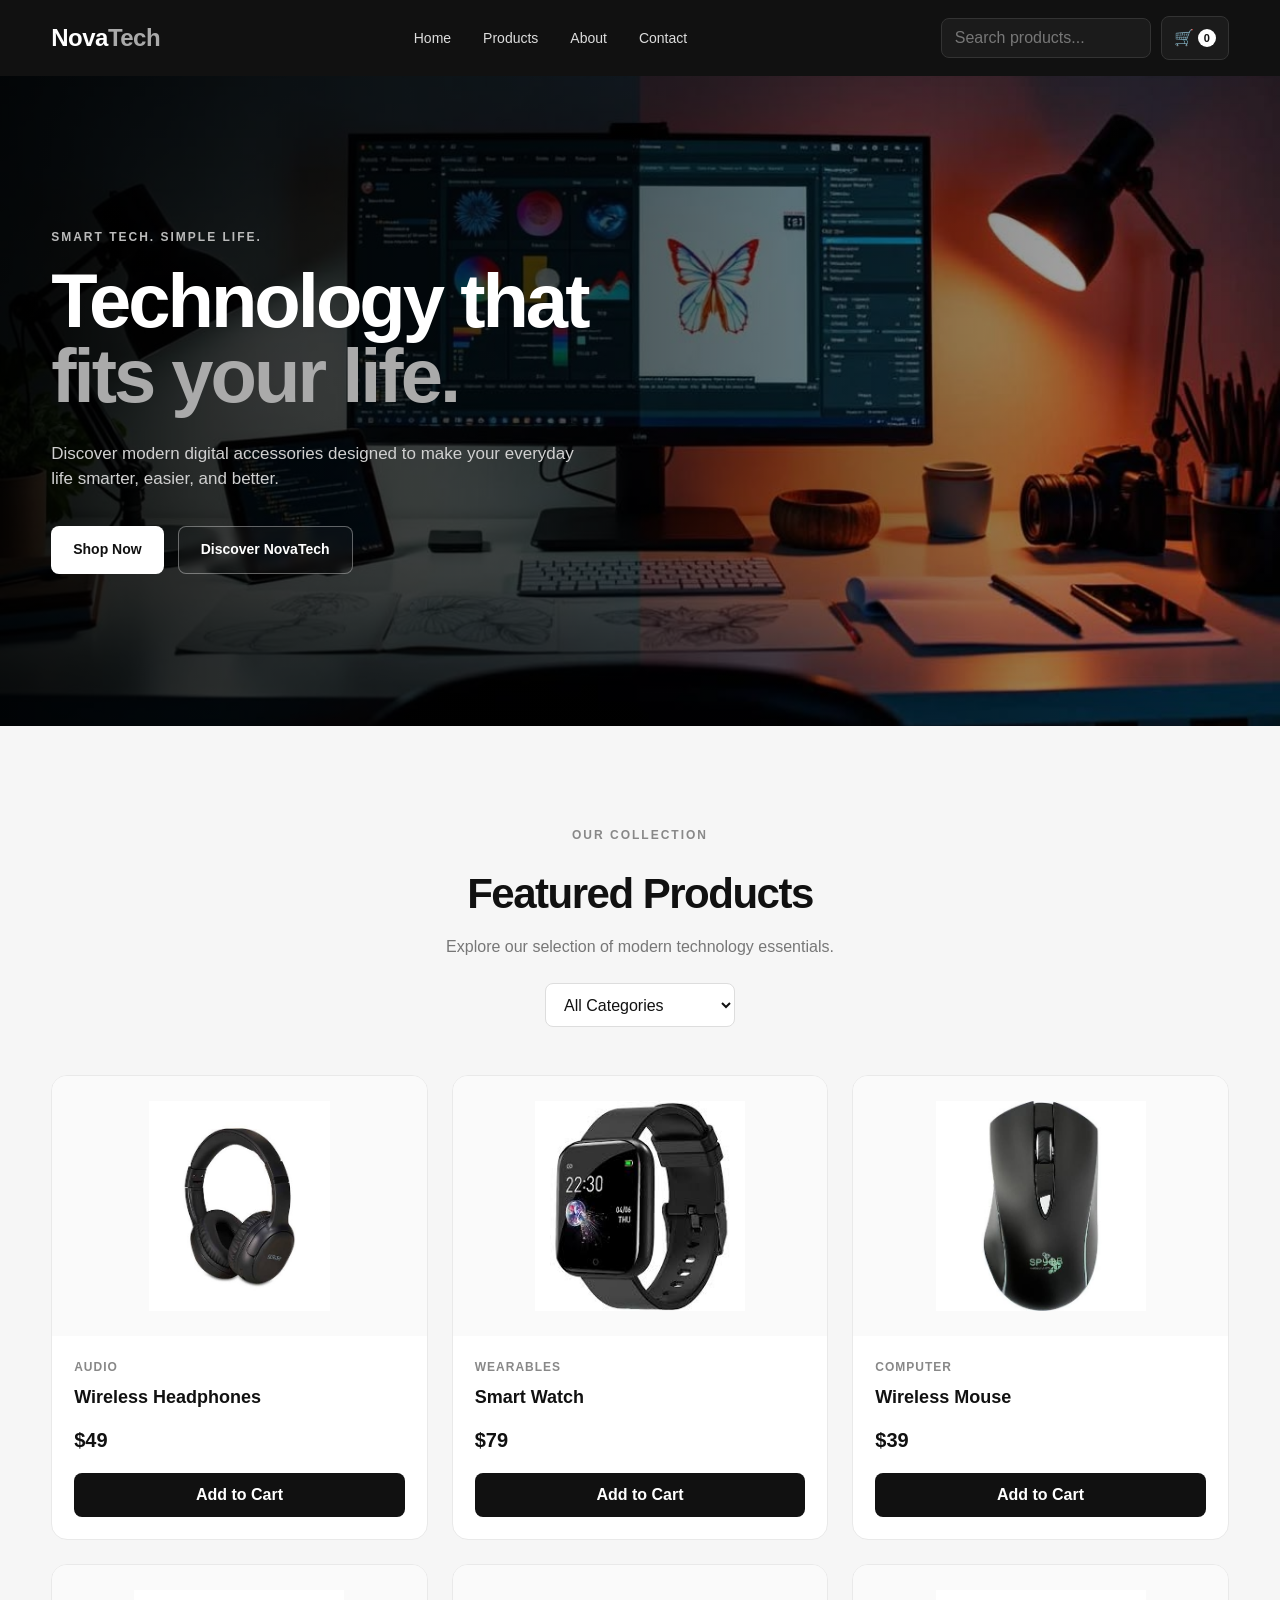
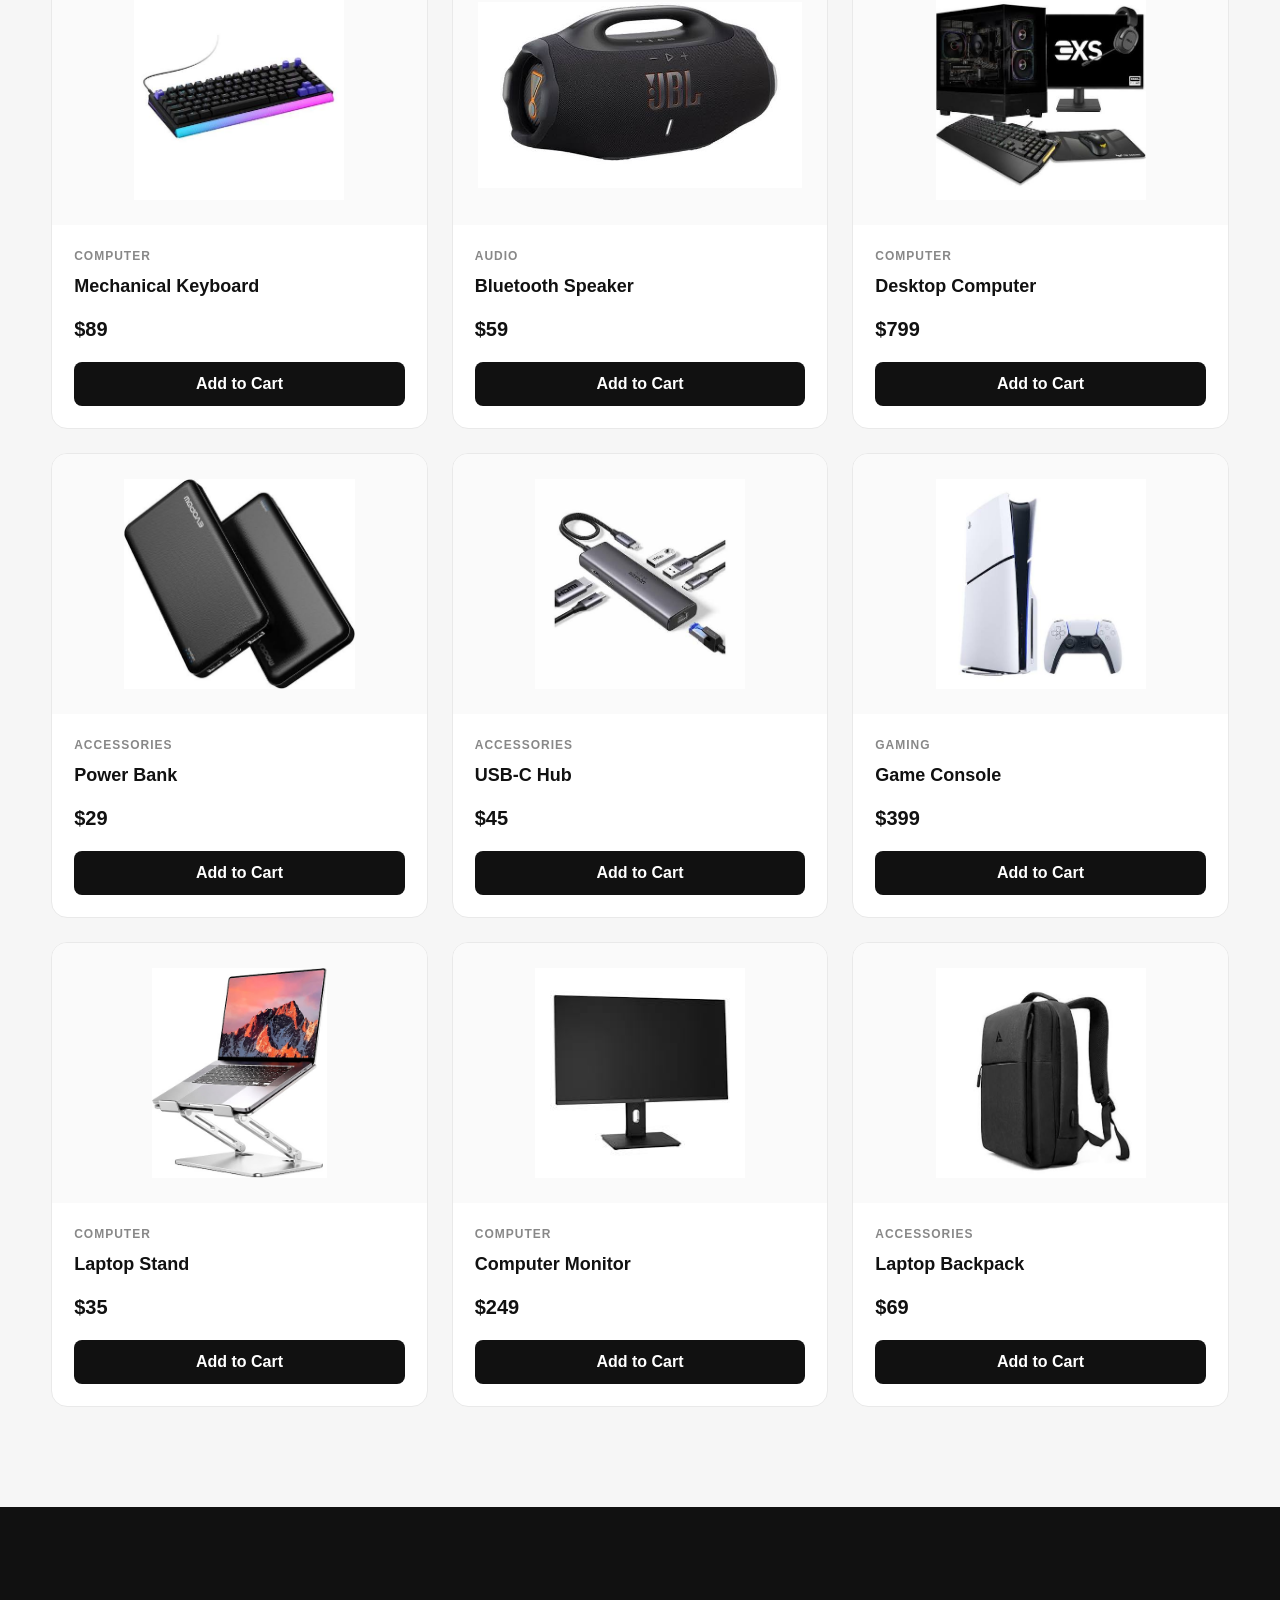
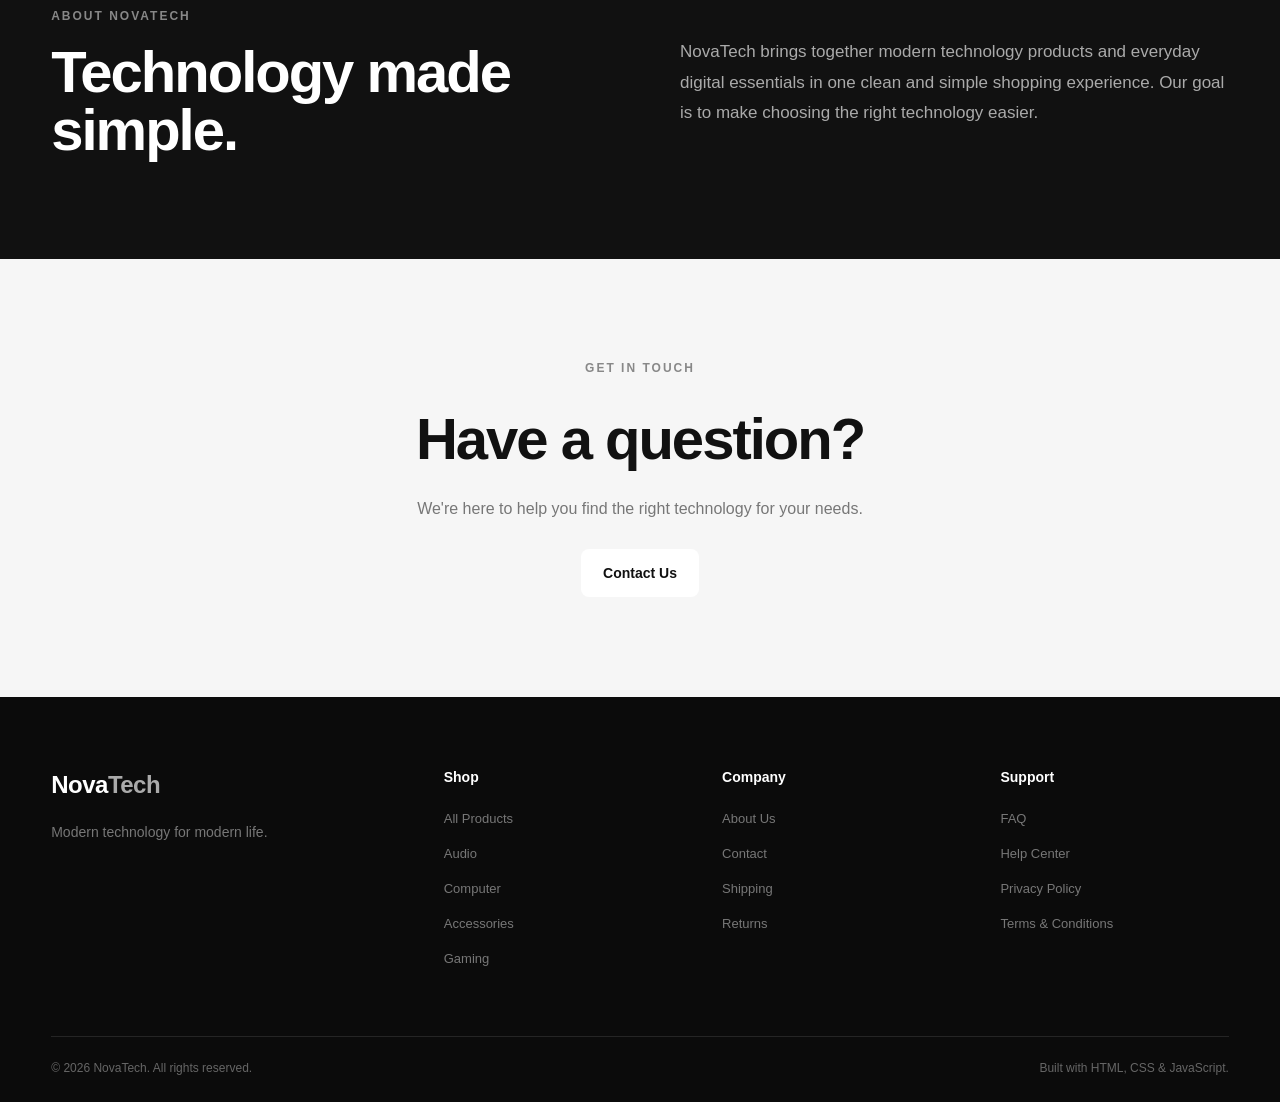
<file: index.html>
<!doctype html>
<html lang="en">
  <head>
    <meta charset="UTF-8" />
    <meta name="viewport" content="width=device-width, initial-scale=1.0" />

    <meta
      name="description"
      content="NovaTech - Modern digital accessories and technology products."
    />

    <title>NovaTech | Digital Store</title>

    <link rel="stylesheet" href="style.css" />
  </head>

  <body>
    <!-- Header -->
    <header class="header">
      <nav class="navbar container">
        <a href="index.html" class="logo"> Nova<span>Tech</span> </a>

        <ul class="nav-links">
          <li><a href="index.html">Home</a></li>
          <li><a href="#products">Products</a></li>
          <li><a href="#about">About</a></li>
          <li><a href="#contact">Contact</a></li>
        </ul>

        <div class="nav-actions">
          <input
            type="text"
            class="search-input"
            placeholder="Search products..."
          />

          <a href="cart.html" class="cart-button" aria-label="Shopping cart">
            🛒
            <span class="cart-count">0</span>
          </a>
        </div>
      </nav>
    </header>

    <main>
      <!-- Hero Section -->
      <section class="hero">
        <div class="hero-overlay"></div>

        <div class="hero-content container">
          <div class="hero-text">
            <p class="hero-label">SMART TECH. SIMPLE LIFE.</p>

            <h1>
              Technology that
              <span>fits your life.</span>
            </h1>

            <p class="hero-description">
              Discover modern digital accessories designed to make your everyday
              life smarter, easier, and better.
            </p>

            <div class="hero-actions">
              <a href="#products" class="primary-button"> Shop Now </a>

              <a href="#about" class="secondary-button"> Discover NovaTech </a>
            </div>
          </div>
        </div>
      </section>

      <!-- Products Section -->
      <section class="products" id="products">
        <div class="container">
          <div class="section-heading">
            <p class="section-label">OUR COLLECTION</p>

            <h2>Featured Products</h2>

            <p>Explore our selection of modern technology essentials.</p>

            <select class="category-filter">
              <option value="all">All Categories</option>
              <option value="Audio">Audio</option>
              <option value="Wearables">Wearables</option>
              <option value="Computer">Computer</option>
              <option value="Accessories">Accessories</option>
              <option value="Gaming">Gaming</option>
            </select>
          </div>

          <div class="product-container">
            <!-- Products are rendered dynamically with JavaScript -->
          </div>
        </div>
      </section>

      <!-- About Section -->
      <section class="about-section" id="about">
        <div class="container about-content">
          <div>
            <p class="section-label">ABOUT NOVATECH</p>

            <h2>Technology made simple.</h2>
          </div>

          <p>
            NovaTech brings together modern technology products and everyday
            digital essentials in one clean and simple shopping experience. Our
            goal is to make choosing the right technology easier.
          </p>
        </div>
      </section>

      <!-- Contact Section -->
      <section class="contact-section" id="contact">
        <div class="container contact-content">
          <p class="section-label">GET IN TOUCH</p>

          <h2>Have a question?</h2>

          <p>
            We're here to help you find the right technology for your needs.
          </p>

          <a href="mailto:hello@novatech.com" class="primary-button">
            Contact Us
          </a>
        </div>
      </section>
    </main>

    <!-- Footer -->
    <footer class="footer">
      <div class="container">
        <div class="footer-grid">
          <!-- Brand -->
          <div class="footer-brand">
            <a href="index.html" class="logo"> Nova<span>Tech</span> </a>

            <p>Modern technology for modern life.</p>
          </div>

          <!-- Shop -->
          <div class="footer-column">
            <h3>Shop</h3>

            <ul>
              <li><a href="#products">All Products</a></li>
              <li><a href="#products">Audio</a></li>
              <li><a href="#products">Computer</a></li>
              <li><a href="#products">Accessories</a></li>
              <li><a href="#products">Gaming</a></li>
            </ul>
          </div>

          <!-- Company -->
          <div class="footer-column">
            <h3>Company</h3>

            <ul>
              <li><a href="#about">About Us</a></li>
              <li><a href="#contact">Contact</a></li>
              <li><a href="#">Shipping</a></li>
              <li><a href="#">Returns</a></li>
            </ul>
          </div>

          <!-- Support -->
          <div class="footer-column">
            <h3>Support</h3>

            <ul>
              <li><a href="#">FAQ</a></li>
              <li><a href="#">Help Center</a></li>
              <li><a href="#">Privacy Policy</a></li>
              <li><a href="#">Terms & Conditions</a></li>
            </ul>
          </div>
        </div>

        <div class="footer-bottom">
          <p>© 2026 NovaTech. All rights reserved.</p>

          <p>Built with HTML, CSS & JavaScript.</p>
        </div>
      </div>
    </footer>

    <script src="script.js"></script>
  </body>
</html>
</file>
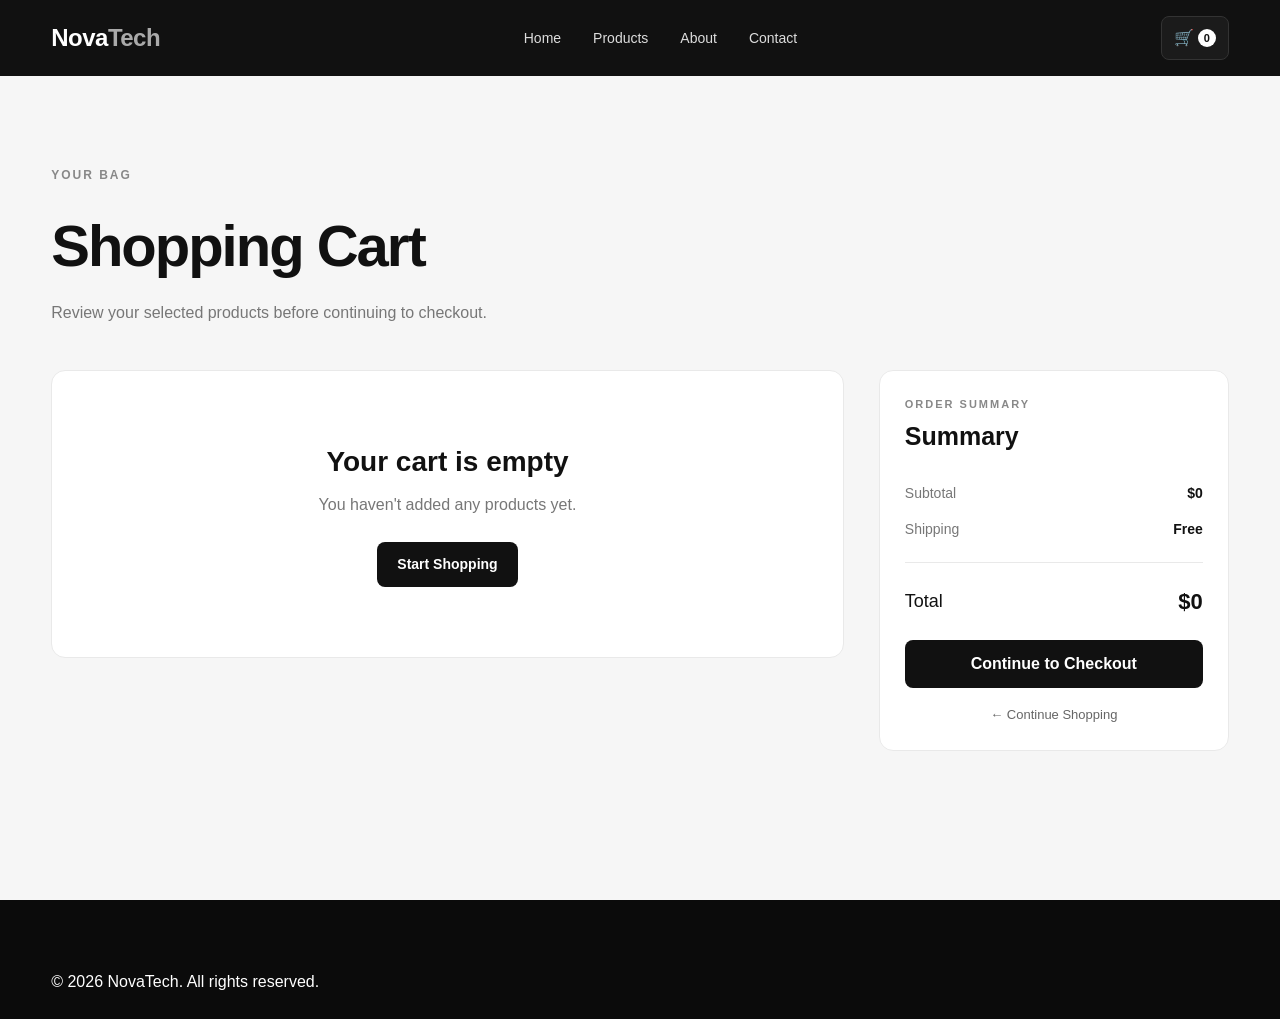
<file: cart.html>
<!doctype html>
<html lang="en">
  <head>
    <meta charset="UTF-8" />
    <meta name="viewport" content="width=device-width, initial-scale=1.0" />

    <meta
      name="description"
      content="NovaTech shopping cart - Review your selected products."
    />

    <title>NovaTech | Shopping Cart</title>

    <link rel="stylesheet" href="style.css" />
  </head>

  <body>
    <!-- Header -->
    <header class="header">
      <nav class="navbar container">
        <a href="index.html" class="logo"> Nova<span>Tech</span> </a>

        <ul class="nav-links">
          <li><a href="index.html">Home</a></li>
          <li><a href="index.html#products">Products</a></li>
          <li><a href="index.html#about">About</a></li>
          <li><a href="index.html#contact">Contact</a></li>
        </ul>

        <div class="nav-actions">
          <a href="cart.html" class="cart-button cart-link">
            🛒
            <span class="cart-count">0</span>
          </a>
        </div>
      </nav>
    </header>

    <main>
      <!-- Cart Page -->
      <section class="cart-page">
        <div class="container">
          <div class="cart-page-heading">
            <p class="section-label">YOUR BAG</p>

            <h1>Shopping Cart</h1>

            <p>Review your selected products before continuing to checkout.</p>
          </div>

          <div class="cart-page-layout">
            <!-- Cart Items -->
            <div class="cart-page-items">
              <!-- Cart items will be rendered with JavaScript -->
            </div>

            <!-- Cart Summary -->
            <aside class="cart-summary">
              <p class="cart-summary-label">ORDER SUMMARY</p>

              <h2>Summary</h2>

              <div class="summary-row">
                <span>Subtotal</span>
                <strong class="cart-page-subtotal">$0</strong>
              </div>

              <div class="summary-row">
                <span>Shipping</span>
                <strong>Free</strong>
              </div>

              <div class="summary-divider"></div>

              <div class="summary-total">
                <span>Total</span>
                <strong class="cart-page-total">$0</strong>
              </div>

              <button class="checkout-button cart-checkout-button">
                Continue to Checkout
              </button>

              <a href="index.html#products" class="continue-shopping">
                ← Continue Shopping
              </a>
            </aside>
          </div>
        </div>
      </section>
    </main>

    <!-- Footer -->
    <footer class="footer">
      <div class="container">
        <p>© 2026 NovaTech. All rights reserved.</p>
      </div>
    </footer>

    <script src="script.js"></script>
  </body>
</html>
</file>
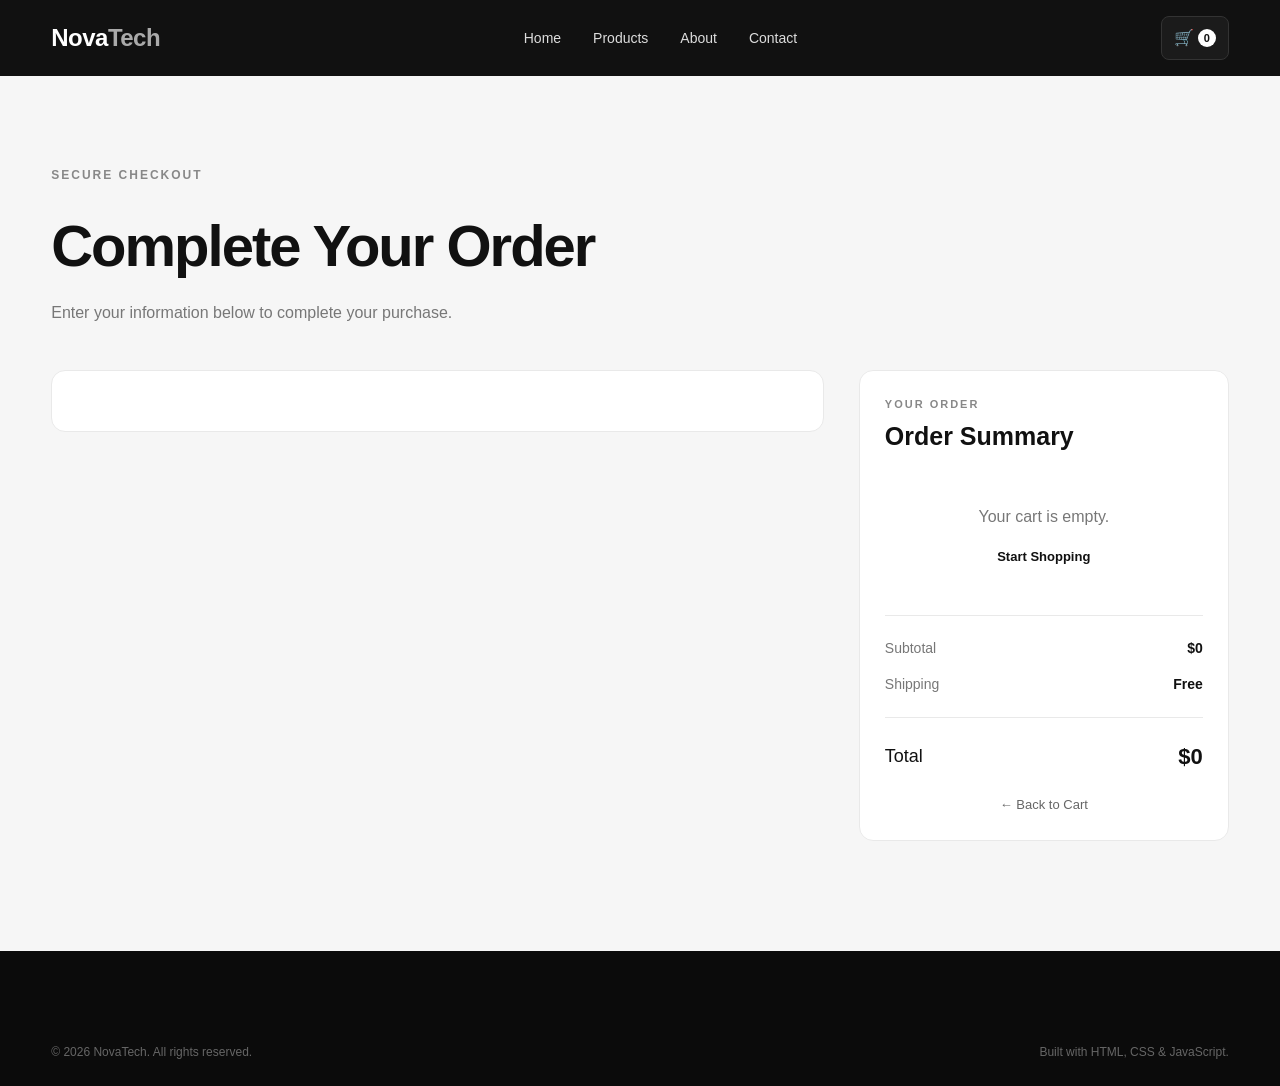
<file: checkout.html>
<!doctype html>
<html lang="en">
  <head>
    <meta charset="UTF-8" />
    <meta name="viewport" content="width=device-width, initial-scale=1.0" />

    <meta
      name="description"
      content="NovaTech checkout - Complete your order."
    />

    <title>NovaTech | Checkout</title>

    <link rel="stylesheet" href="style.css" />
  </head>

  <body>
    <!-- Header -->
    <header class="header">
      <nav class="navbar container">
        <a href="index.html" class="logo"> Nova<span>Tech</span> </a>

        <ul class="nav-links">
          <li><a href="index.html">Home</a></li>
          <li><a href="index.html#products">Products</a></li>
          <li><a href="index.html#about">About</a></li>
          <li><a href="index.html#contact">Contact</a></li>
        </ul>

        <div class="nav-actions">
          <a href="cart.html" class="cart-button" aria-label="Shopping cart">
            🛒
            <span class="cart-count">0</span>
          </a>
        </div>
      </nav>
    </header>

    <main>
      <!-- Checkout Page -->
      <section class="checkout-page">
        <div class="container">
          <div class="checkout-heading">
            <p class="section-label">SECURE CHECKOUT</p>

            <h1>Complete Your Order</h1>

            <p>Enter your information below to complete your purchase.</p>
          </div>

          <div class="checkout-layout">
            <!-- Customer Information -->
            <div class="checkout-form-wrapper">
              <form class="checkout-form" id="checkout-form">
                <div class="checkout-form-section">
                  <p class="checkout-section-label">CONTACT INFORMATION</p>

                  <h2>Customer Details</h2>

                  <div class="form-grid">
                    <div class="form-group">
                      <label for="first-name"> First Name </label>

                      <input
                        type="text"
                        id="first-name"
                        name="firstName"
                        placeholder="John"
                        required
                      />
                    </div>

                    <div class="form-group">
                      <label for="last-name"> Last Name </label>

                      <input
                        type="text"
                        id="last-name"
                        name="lastName"
                        placeholder="Doe"
                        required
                      />
                    </div>
                  </div>

                  <div class="form-group">
                    <label for="email"> Email Address </label>

                    <input
                      type="email"
                      id="email"
                      name="email"
                      placeholder="john@example.com"
                      required
                    />
                  </div>

                  <div class="form-group">
                    <label for="phone"> Phone Number </label>

                    <input
                      type="tel"
                      id="phone"
                      name="phone"
                      placeholder="+1 234 567 890"
                      required
                    />
                  </div>
                </div>

                <div class="checkout-form-section">
                  <p class="checkout-section-label">SHIPPING INFORMATION</p>

                  <h2>Delivery Address</h2>

                  <div class="form-group">
                    <label for="address"> Street Address </label>

                    <input
                      type="text"
                      id="address"
                      name="address"
                      placeholder="123 Main Street"
                      required
                    />
                  </div>

                  <div class="form-grid">
                    <div class="form-group">
                      <label for="city"> City </label>

                      <input
                        type="text"
                        id="city"
                        name="city"
                        placeholder="New York"
                        required
                      />
                    </div>

                    <div class="form-group">
                      <label for="postal-code"> Postal Code </label>

                      <input
                        type="text"
                        id="postal-code"
                        name="postalCode"
                        placeholder="10001"
                        required
                      />
                    </div>
                  </div>

                  <div class="form-group">
                    <label for="country"> Country </label>

                    <select id="country" name="country" required>
                      <option value="">Select Country</option>

                      <option value="United States">United States</option>

                      <option value="Canada">Canada</option>

                      <option value="United Kingdom">United Kingdom</option>

                      <option value="Germany">Germany</option>

                      <option value="France">France</option>

                      <option value="Netherlands">Netherlands</option>
                    </select>
                  </div>
                </div>

                <div class="checkout-form-section">
                  <p class="checkout-section-label">PAYMENT</p>

                  <h2>Payment Method</h2>

                  <div class="payment-option">
                    <input
                      type="radio"
                      id="card-payment"
                      name="payment"
                      value="card"
                      checked
                    />

                    <label for="card-payment">
                      <span>
                        <strong>Credit / Debit Card</strong>
                        <small> Secure card payment </small>
                      </span>
                    </label>
                  </div>

                  <div class="payment-option">
                    <input
                      type="radio"
                      id="cash-payment"
                      name="payment"
                      value="cash"
                    />

                    <label for="cash-payment">
                      <span>
                        <strong>Cash on Delivery</strong>
                        <small> Pay when your order arrives </small>
                      </span>
                    </label>
                  </div>
                </div>

                <button type="submit" class="place-order-button">
                  Place Order
                </button>
              </form>
            </div>

            <!-- Order Summary -->
            <aside class="checkout-summary">
              <p class="cart-summary-label">YOUR ORDER</p>

              <h2>Order Summary</h2>

              <div class="checkout-items">
                <!-- Products rendered with JavaScript -->
              </div>

              <div class="summary-divider"></div>

              <div class="summary-row">
                <span>Subtotal</span>

                <strong class="checkout-subtotal"> $0 </strong>
              </div>

              <div class="summary-row">
                <span>Shipping</span>

                <strong>Free</strong>
              </div>

              <div class="summary-divider"></div>

              <div class="summary-total">
                <span>Total</span>

                <strong class="checkout-total"> $0 </strong>
              </div>

              <a href="cart.html" class="back-to-cart"> ← Back to Cart </a>
            </aside>
          </div>

          <!-- Order Confirmation -->
          <div class="order-confirmation" id="order-confirmation" hidden>
            <div class="confirmation-icon">✓</div>

            <p class="section-label">ORDER CONFIRMED</p>

            <h2>Thank You For Your Order!</h2>

            <p>
              Your order has been successfully placed. This is a demo checkout
              for the NovaTech frontend project.
            </p>

            <a href="index.html" class="primary-button"> Continue Shopping </a>
          </div>
        </div>
      </section>
    </main>

    <!-- Footer -->
    <footer class="footer">
      <div class="container">
        <div class="footer-bottom">
          <p>© 2026 NovaTech. All rights reserved.</p>

          <p>Built with HTML, CSS & JavaScript.</p>
        </div>
      </div>
    </footer>

    <script src="script.js"></script>
  </body>
</html>
</file>
<file: style.css>
/* =========================
   Reset & Base
========================= */

* {
  margin: 0;
  padding: 0;
  box-sizing: border-box;
}

html {
  scroll-behavior: smooth;
}

body {
  font-family: Arial, sans-serif;
  background: #f6f6f6;
  color: #111;
  line-height: 1.5;
}

button,
a,
input,
select {
  font: inherit;
}

button {
  cursor: pointer;
}

a {
  text-decoration: none;
  color: inherit;
}

.container {
  width: min(1180px, 92%);
  margin: 0 auto;
}

/* =========================
   Header
========================= */

.header {
  background: #111;
  color: #fff;
  position: sticky;
  top: 0;
  z-index: 1000;
}

.navbar {
  min-height: 76px;
  display: flex;
  align-items: center;
  justify-content: space-between;
  gap: 30px;
}

.logo {
  font-size: 24px;
  font-weight: 800;
  letter-spacing: -0.5px;
}

.logo span {
  color: #aaa;
}

.nav-links {
  display: flex;
  align-items: center;
  gap: 32px;
  list-style: none;
}

.nav-links a {
  color: #ddd;
  font-size: 14px;
  transition: color 0.25s ease;
}

.nav-links a:hover {
  color: #fff;
}

.nav-actions {
  display: flex;
  align-items: center;
  gap: 10px;
}

.search-input {
  width: 210px;
  height: 40px;
  padding: 0 13px;
  border: 1px solid #333;
  border-radius: 8px;
  background: #1b1b1b;
  color: #fff;
  outline: none;
  transition:
    border-color 0.25s ease,
    background 0.25s ease;
}

.search-input::placeholder {
  color: #777;
}

.search-input:focus {
  border-color: #666;
  background: #222;
}

.cart-button {
  display: inline-flex;
  align-items: center;
  justify-content: center;
  border: 1px solid #333;
  background: #1b1b1b;
  color: #fff;
  border-radius: 8px;
  padding: 9px 12px;
  transition:
    background 0.25s ease,
    border-color 0.25s ease,
    transform 0.25s ease;
}

.cart-button:hover {
  background: #252525;
  border-color: #555;
  transform: translateY(-1px);
}

.cart-count {
  display: inline-flex;
  align-items: center;
  justify-content: center;
  min-width: 18px;
  height: 18px;
  padding: 0 5px;
  margin-left: 4px;
  background: #fff;
  color: #111;
  border-radius: 50px;
  font-size: 11px;
  font-weight: 700;
}

/* =========================
   Hero
========================= */

.hero {
  position: relative;
  min-height: 650px;
  display: flex;
  align-items: center;
  background-image: url("images/hero-tech.jpg");
  background-size: cover;
  background-position: center;
  color: #fff;
  overflow: hidden;
}

.hero-overlay {
  position: absolute;
  inset: 0;
  background: linear-gradient(
    90deg,
    rgba(0, 0, 0, 0.88) 0%,
    rgba(0, 0, 0, 0.68) 42%,
    rgba(0, 0, 0, 0.25) 100%
  );
}

.hero-content {
  position: relative;
  z-index: 1;
  width: min(1180px, 92%);
  margin: 0 auto;
}

.hero-text {
  max-width: 650px;
}

.hero-label,
.section-label {
  font-size: 12px;
  font-weight: 700;
  letter-spacing: 2px;
  color: #888;
  margin-bottom: 18px;
}

.hero-label {
  color: #bbb;
}

.hero h1 {
  max-width: 650px;
  font-size: clamp(46px, 6vw, 76px);
  line-height: 0.98;
  letter-spacing: -3px;
  margin-bottom: 28px;
}

.hero h1 span {
  display: block;
  color: #aaa;
}

.hero-description {
  max-width: 540px;
  color: #d0d0d0;
  font-size: 17px;
  margin-bottom: 34px;
}

.hero-actions {
  display: flex;
  align-items: center;
  gap: 14px;
  flex-wrap: wrap;
}

.primary-button,
.secondary-button {
  display: inline-flex;
  align-items: center;
  justify-content: center;
  min-height: 48px;
  padding: 0 22px;
  border-radius: 8px;
  font-size: 14px;
  font-weight: 700;
  transition:
    transform 0.25s ease,
    background 0.25s ease,
    border-color 0.25s ease;
}

.primary-button {
  background: #fff;
  color: #111;
}

.secondary-button {
  border: 1px solid rgba(255, 255, 255, 0.35);
  color: #fff;
  background: rgba(255, 255, 255, 0.04);
  backdrop-filter: blur(5px);
}

.primary-button:hover,
.secondary-button:hover {
  transform: translateY(-2px);
}

.secondary-button:hover {
  background: rgba(255, 255, 255, 0.12);
  border-color: rgba(255, 255, 255, 0.6);
}

/* =========================
   Products
========================= */

.products {
  padding: 100px 0;
}

.section-heading {
  text-align: center;
  margin-bottom: 48px;
}

.section-heading h2 {
  font-size: 42px;
  letter-spacing: -1.5px;
  margin-bottom: 10px;
}

.section-heading > p:last-of-type {
  color: #777;
}

.category-filter {
  margin-top: 24px;
  min-width: 190px;
  height: 44px;
  padding: 0 14px;
  border: 1px solid #ddd;
  border-radius: 8px;
  background: #fff;
  color: #111;
  outline: none;
  cursor: pointer;
}

.category-filter:focus {
  border-color: #aaa;
}

/* =========================
   Product Grid
========================= */

.product-container {
  display: grid;
  grid-template-columns: repeat(3, 1fr);
  gap: 24px;
}

/* =========================
   Product Card
========================= */

.product-card {
  background: #fff;
  border: 1px solid #e9e9e9;
  border-radius: 16px;
  overflow: hidden;
  transition:
    transform 0.3s ease,
    box-shadow 0.3s ease,
    border-color 0.3s ease;
}

.product-card:hover {
  transform: translateY(-6px);
  border-color: #ddd;
  box-shadow: 0 18px 45px rgba(0, 0, 0, 0.08);
}

/* =========================
   Product Image
========================= */

.product-image {
  width: 100%;
  height: 260px;
  background: #fafafa;
  display: flex;
  align-items: center;
  justify-content: center;
  overflow: hidden;
  padding: 25px;
}

.product-image img {
  width: 100%;
  height: 100%;
  object-fit: contain;
  display: block;
  transition: transform 0.35s ease;
}

.product-card:hover .product-image img {
  transform: scale(1.05);
}

/* =========================
   Product Info
========================= */

.product-info {
  padding: 22px;
}

.product-category {
  color: #888;
  font-size: 12px;
  font-weight: 700;
  text-transform: uppercase;
  letter-spacing: 1px;
  margin-bottom: 8px;
}

.product-info h3 {
  font-size: 18px;
  margin-bottom: 14px;
}

.product-price {
  font-size: 20px;
  font-weight: 800;
  margin-bottom: 18px;
}

.add-to-cart {
  width: 100%;
  min-height: 44px;
  border: none;
  border-radius: 8px;
  background: #111;
  color: #fff;
  font-weight: 700;
  transition:
    background 0.25s ease,
    transform 0.25s ease;
}

.add-to-cart:hover {
  background: #333;
  transform: translateY(-1px);
}

/* =========================
   About Section
========================= */

.about-section {
  background: #111;
  color: #fff;
  padding: 100px 0;
}

.about-content {
  display: grid;
  grid-template-columns: 1fr 1fr;
  gap: 80px;
  align-items: center;
}

.about-content h2 {
  max-width: 500px;
  font-size: clamp(38px, 5vw, 58px);
  line-height: 1;
  letter-spacing: -2px;
}

.about-content > p {
  max-width: 560px;
  color: #aaa;
  font-size: 17px;
  line-height: 1.8;
}

/* =========================
   Contact Section
========================= */

.contact-section {
  padding: 100px 0;
  text-align: center;
}

.contact-content {
  max-width: 650px;
  margin: 0 auto;
}

.contact-content h2 {
  font-size: clamp(38px, 5vw, 58px);
  letter-spacing: -2px;
  margin-bottom: 15px;
}

.contact-content > p:not(.section-label) {
  color: #777;
  margin-bottom: 28px;
}

/* =========================
   Cart Page
========================= */

.cart-page {
  padding: 90px 0 110px;
  min-height: calc(100vh - 76px);
}

.cart-page-heading {
  margin-bottom: 45px;
}

.cart-page-heading h1 {
  font-size: clamp(38px, 5vw, 58px);
  letter-spacing: -2px;
  margin-bottom: 12px;
}

.cart-page-heading > p:last-child {
  color: #777;
  max-width: 560px;
}

/* =========================
   Cart Layout
========================= */

.cart-page-layout {
  display: grid;
  grid-template-columns: minmax(0, 1fr) 350px;
  gap: 35px;
  align-items: start;
}

/* =========================
   Cart Items
========================= */

.cart-page-items {
  display: flex;
  flex-direction: column;
  gap: 14px;
}

/* =========================
   Cart Item
========================= */

.cart-page-item {
  background: #fff;
  border: 1px solid #e9e9e9;
  border-radius: 14px;
  padding: 14px;
  display: grid;
  grid-template-columns: 82px minmax(0, 1fr);
  gap: 18px;
  align-items: center;
}

.cart-page-item-image {
  width: 82px;
  height: 82px;
  border-radius: 10px;
  background: #f7f7f7;
  display: flex;
  align-items: center;
  justify-content: center;
  overflow: hidden;
}

.cart-page-item-image img {
  width: 100%;
  height: 100%;
  object-fit: contain;
  padding: 8px;
}

.cart-page-item-content {
  min-width: 0;
}

.cart-page-item-top {
  display: flex;
  justify-content: space-between;
  align-items: flex-start;
  gap: 15px;
}

.cart-page-item-top h3 {
  font-size: 16px;
  margin-bottom: 5px;
}

.cart-page-item-category {
  color: #888;
  font-size: 11px;
  text-transform: uppercase;
  letter-spacing: 1px;
}

.cart-page-item-price {
  font-size: 14px;
  font-weight: 700;
  margin-top: 7px;
}

.cart-page-item-bottom {
  margin-top: 12px;
  display: flex;
  align-items: center;
  justify-content: space-between;
  gap: 15px;
}

.quantity-controls {
  display: inline-flex;
  align-items: center;
  border: 1px solid #ddd;
  border-radius: 7px;
  overflow: hidden;
}

.quantity-controls button {
  width: 30px;
  height: 30px;
  border: none;
  background: #fff;
  color: #111;
  font-size: 17px;
}

.quantity-controls button:hover {
  background: #f2f2f2;
}

.quantity-controls span {
  min-width: 32px;
  text-align: center;
  font-size: 13px;
  font-weight: 700;
}

.cart-page-item-total {
  font-size: 16px;
  font-weight: 800;
}

.remove-item {
  border: none;
  background: transparent;
  color: #888;
  font-size: 22px;
  line-height: 1;
  padding: 2px 5px;
}

.remove-item:hover {
  color: #111;
}

/* =========================
   Cart Summary
========================= */

.cart-summary {
  position: sticky;
  top: 105px;
  background: #fff;
  border: 1px solid #e9e9e9;
  border-radius: 14px;
  padding: 25px;
}

.cart-summary-label {
  color: #888;
  font-size: 11px;
  font-weight: 700;
  letter-spacing: 2px;
  margin-bottom: 5px;
}

.cart-summary h2 {
  font-size: 25px;
  margin-bottom: 28px;
}

.summary-row {
  display: flex;
  align-items: center;
  justify-content: space-between;
  gap: 15px;
  font-size: 14px;
  margin-bottom: 15px;
}

.summary-row span {
  color: #777;
}

.summary-divider {
  height: 1px;
  background: #e9e9e9;
  margin: 22px 0;
}

.summary-total {
  display: flex;
  align-items: center;
  justify-content: space-between;
  gap: 15px;
  margin-bottom: 22px;
  font-size: 18px;
}

.summary-total strong {
  font-size: 22px;
}

.cart-checkout-button {
  width: 100%;
  min-height: 48px;
  border: none;
  border-radius: 8px;
  background: #111;
  color: #fff;
  font-weight: 700;
  transition:
    background 0.25s ease,
    transform 0.25s ease;
}

.cart-checkout-button:hover {
  background: #333;
  transform: translateY(-1px);
}

.continue-shopping {
  display: block;
  text-align: center;
  margin-top: 17px;
  color: #666;
  font-size: 13px;
}

.continue-shopping:hover {
  color: #111;
}

/* =========================
   Empty Cart
========================= */

.empty-cart-page {
  background: #fff;
  border: 1px solid #e9e9e9;
  border-radius: 14px;
  padding: 70px 30px;
  text-align: center;
}

.empty-cart-page h2 {
  font-size: 28px;
  margin-bottom: 10px;
}

.empty-cart-page p {
  color: #777;
  margin-bottom: 25px;
}

.empty-cart-button {
  display: inline-flex;
  align-items: center;
  justify-content: center;
  min-height: 45px;
  padding: 0 20px;
  border-radius: 8px;
  background: #111;
  color: #fff;
  font-size: 14px;
  font-weight: 700;
}

/* =========================
   Footer
========================= */

.footer {
  background: #0b0b0b;
  color: #fff;
  padding: 70px 0 25px;
}

.footer-grid {
  display: grid;
  grid-template-columns: 1.5fr 1fr 1fr 1fr;
  gap: 50px;
  padding-bottom: 55px;
  border-bottom: 1px solid #252525;
}

.footer-brand .logo {
  display: inline-block;
  margin-bottom: 18px;
}

.footer-brand > p {
  max-width: 260px;
  color: #777;
  font-size: 14px;
  line-height: 1.7;
}

.footer-column h3 {
  font-size: 14px;
  margin-bottom: 18px;
}

.footer-column ul {
  list-style: none;
}

.footer-column li {
  margin-bottom: 11px;
}

.footer-column a {
  color: #777;
  font-size: 13px;
  transition: color 0.25s ease;
}

.footer-column a:hover {
  color: #fff;
}

.footer-bottom {
  padding-top: 22px;
  display: flex;
  align-items: center;
  justify-content: space-between;
  gap: 20px;
  color: #666;
  font-size: 12px;
}

/* =========================
   Responsive
========================= */

@media (max-width: 900px) {
  .navbar {
    gap: 18px;
  }

  .nav-links {
    gap: 18px;
  }

  .search-input {
    width: 170px;
  }

  .hero {
    min-height: 600px;
  }

  .product-container {
    grid-template-columns: repeat(2, 1fr);
  }

  .about-content {
    grid-template-columns: 1fr;
    gap: 35px;
  }

  .footer-grid {
    grid-template-columns: 1.5fr 1fr 1fr;
  }

  .cart-page-layout {
    grid-template-columns: 1fr;
  }

  .cart-summary {
    position: static;
  }
}

@media (max-width: 650px) {
  .navbar {
    min-height: 68px;
  }

  .nav-links {
    display: none;
  }

  .logo {
    font-size: 21px;
  }

  .search-input {
    width: 145px;
    height: 38px;
  }

  .cart-button {
    padding: 8px 10px;
  }

  .hero {
    min-height: 620px;
    background-position: 62% center;
  }

  .hero-overlay {
    background: linear-gradient(
      90deg,
      rgba(0, 0, 0, 0.9) 0%,
      rgba(0, 0, 0, 0.72) 60%,
      rgba(0, 0, 0, 0.45) 100%
    );
  }

  .hero h1 {
    font-size: clamp(42px, 13vw, 58px);
    letter-spacing: -2px;
  }

  .hero-description {
    font-size: 15px;
  }

  .products {
    padding: 70px 0;
  }

  .section-heading h2 {
    font-size: 34px;
  }

  .product-container {
    grid-template-columns: 1fr;
  }

  .product-image {
    height: 280px;
  }

  .about-section,
  .contact-section {
    padding: 70px 0;
  }

  .footer {
    padding: 55px 0 22px;
  }

  .footer-grid {
    grid-template-columns: 1fr 1fr;
    gap: 35px 25px;
  }

  .footer-brand {
    grid-column: 1 / -1;
  }

  .footer-bottom {
    flex-direction: column;
    align-items: flex-start;
  }

  .cart-page {
    padding: 60px 0 80px;
  }

  .cart-page-item {
    grid-template-columns: 68px minmax(0, 1fr);
    gap: 13px;
    padding: 12px;
  }

  .cart-page-item-image {
    width: 68px;
    height: 68px;
  }

  .cart-page-item-bottom {
    align-items: flex-end;
  }

  .cart-page-item-total {
    font-size: 14px;
  }

  .cart-summary {
    padding: 20px;
  }
}
/* =========================
   Checkout Page
========================= */

.checkout-page {
  padding: 90px 0 110px;
  min-height: calc(100vh - 76px);
}

.checkout-heading {
  margin-bottom: 45px;
}

.checkout-heading h1 {
  font-size: clamp(38px, 5vw, 58px);
  letter-spacing: -2px;
  margin-bottom: 12px;
}

.checkout-heading > p:last-child {
  color: #777;
  max-width: 560px;
}

/* =========================
   Checkout Layout
========================= */

.checkout-layout {
  display: grid;
  grid-template-columns: minmax(0, 1fr) 370px;
  gap: 35px;
  align-items: start;
}

/* =========================
   Checkout Form
========================= */

.checkout-form-wrapper {
  background: #fff;
  border: 1px solid #e9e9e9;
  border-radius: 14px;
  padding: 30px;
}

.checkout-form {
  display: flex;
  flex-direction: column;
  gap: 40px;
}

.checkout-form-section {
  padding-bottom: 35px;
  border-bottom: 1px solid #e9e9e9;
}

.checkout-form-section:last-of-type {
  border-bottom: none;
  padding-bottom: 0;
}

.checkout-section-label {
  color: #888;
  font-size: 11px;
  font-weight: 700;
  letter-spacing: 2px;
  margin-bottom: 6px;
}

.checkout-form-section h2 {
  font-size: 25px;
  margin-bottom: 25px;
}

/* =========================
   Form Fields
========================= */

.form-grid {
  display: grid;
  grid-template-columns: 1fr 1fr;
  gap: 18px;
}

.form-group {
  display: flex;
  flex-direction: column;
  gap: 8px;
  margin-bottom: 18px;
}

.form-group:last-child {
  margin-bottom: 0;
}

.form-group label {
  font-size: 13px;
  font-weight: 700;
  color: #333;
}

.form-group input,
.form-group select {
  width: 100%;
  min-height: 46px;
  padding: 0 13px;
  border: 1px solid #ddd;
  border-radius: 8px;
  background: #fafafa;
  color: #111;
  outline: none;
  transition:
    border-color 0.25s ease,
    background 0.25s ease,
    box-shadow 0.25s ease;
}

.form-group input::placeholder {
  color: #aaa;
}

.form-group input:focus,
.form-group select:focus {
  border-color: #888;
  background: #fff;
  box-shadow: 0 0 0 3px rgba(0, 0, 0, 0.04);
}

/* =========================
   Payment Options
========================= */

.payment-option {
  position: relative;
  margin-bottom: 12px;
}

.payment-option:last-child {
  margin-bottom: 0;
}

.payment-option input {
  position: absolute;
  opacity: 0;
  pointer-events: none;
}

.payment-option label {
  display: flex;
  align-items: center;
  min-height: 72px;
  padding: 16px;
  border: 1px solid #ddd;
  border-radius: 10px;
  background: #fafafa;
  cursor: pointer;
  transition:
    border-color 0.25s ease,
    background 0.25s ease;
}

.payment-option label:hover {
  border-color: #aaa;
  background: #fff;
}

.payment-option input:checked + label {
  border-color: #111;
  background: #f5f5f5;
}

.payment-option label span {
  display: flex;
  flex-direction: column;
  gap: 4px;
}

.payment-option label strong {
  font-size: 14px;
}

.payment-option label small {
  color: #777;
  font-size: 12px;
}

/* =========================
   Place Order Button
========================= */

.place-order-button {
  width: 100%;
  min-height: 52px;
  border: none;
  border-radius: 8px;
  background: #111;
  color: #fff;
  font-size: 14px;
  font-weight: 700;
  transition:
    background 0.25s ease,
    transform 0.25s ease;
}

.place-order-button:hover {
  background: #333;
  transform: translateY(-1px);
}

/* =========================
   Checkout Summary
========================= */

.checkout-summary {
  position: sticky;
  top: 105px;
  background: #fff;
  border: 1px solid #e9e9e9;
  border-radius: 14px;
  padding: 25px;
}

.checkout-summary h2 {
  font-size: 25px;
  margin-bottom: 25px;
}

/* =========================
   Checkout Items
========================= */

.checkout-items {
  display: flex;
  flex-direction: column;
  gap: 14px;
}

.checkout-item {
  display: grid;
  grid-template-columns: 58px minmax(0, 1fr);
  gap: 12px;
  align-items: center;
}

.checkout-item-image {
  width: 58px;
  height: 58px;
  border-radius: 8px;
  background: #f7f7f7;
  display: flex;
  align-items: center;
  justify-content: center;
  overflow: hidden;
}

.checkout-item-image img {
  width: 100%;
  height: 100%;
  object-fit: contain;
  padding: 6px;
}

.checkout-item-info {
  display: flex;
  align-items: center;
  justify-content: space-between;
  gap: 12px;
  min-width: 0;
}

.checkout-item-info h3 {
  font-size: 13px;
  margin-bottom: 4px;
}

.checkout-item-info p {
  color: #888;
  font-size: 11px;
}

.checkout-item-info strong {
  flex-shrink: 0;
  font-size: 13px;
}

/* =========================
   Empty Checkout
========================= */

.empty-checkout {
  padding: 25px 0;
  text-align: center;
}

.empty-checkout p {
  color: #777;
  margin-bottom: 15px;
}

.empty-checkout a {
  color: #111;
  font-size: 13px;
  font-weight: 700;
}

/* =========================
   Back To Cart
========================= */

.back-to-cart {
  display: block;
  text-align: center;
  margin-top: 17px;
  color: #666;
  font-size: 13px;
}

.back-to-cart:hover {
  color: #111;
}

/* =========================
   Order Confirmation
========================= */

.order-confirmation {
  max-width: 700px;
  margin: 60px auto 0;
  padding: 60px 30px;
  background: #fff;
  border: 1px solid #e9e9e9;
  border-radius: 14px;
  text-align: center;
}

.confirmation-icon {
  width: 64px;
  height: 64px;
  margin: 0 auto 25px;
  border-radius: 50%;
  background: #111;
  color: #fff;
  display: flex;
  align-items: center;
  justify-content: center;
  font-size: 28px;
  font-weight: 700;
}

.order-confirmation h2 {
  font-size: clamp(30px, 5vw, 44px);
  letter-spacing: -1.5px;
  margin-bottom: 15px;
}

.order-confirmation > p:not(.section-label) {
  max-width: 500px;
  margin: 0 auto 28px;
  color: #777;
}

/* =========================
   Checkout Responsive
========================= */

@media (max-width: 900px) {
  .checkout-layout {
    grid-template-columns: 1fr;
  }

  .checkout-summary {
    position: static;
  }
}

@media (max-width: 650px) {
  .checkout-page {
    padding: 60px 0 80px;
  }

  .checkout-form-wrapper,
  .checkout-summary {
    padding: 20px;
  }

  .form-grid {
    grid-template-columns: 1fr;
    gap: 0;
  }

  .checkout-form {
    gap: 32px;
  }

  .checkout-form-section {
    padding-bottom: 28px;
  }

  .checkout-form-section h2 {
    font-size: 22px;
  }

  .order-confirmation {
    margin-top: 40px;
    padding: 45px 20px;
  }
}
button:focus-visible,
a:focus-visible,
input:focus-visible,
select:focus-visible {
  outline: 2px solid #111;
  outline-offset: 3px;
}
</file>
